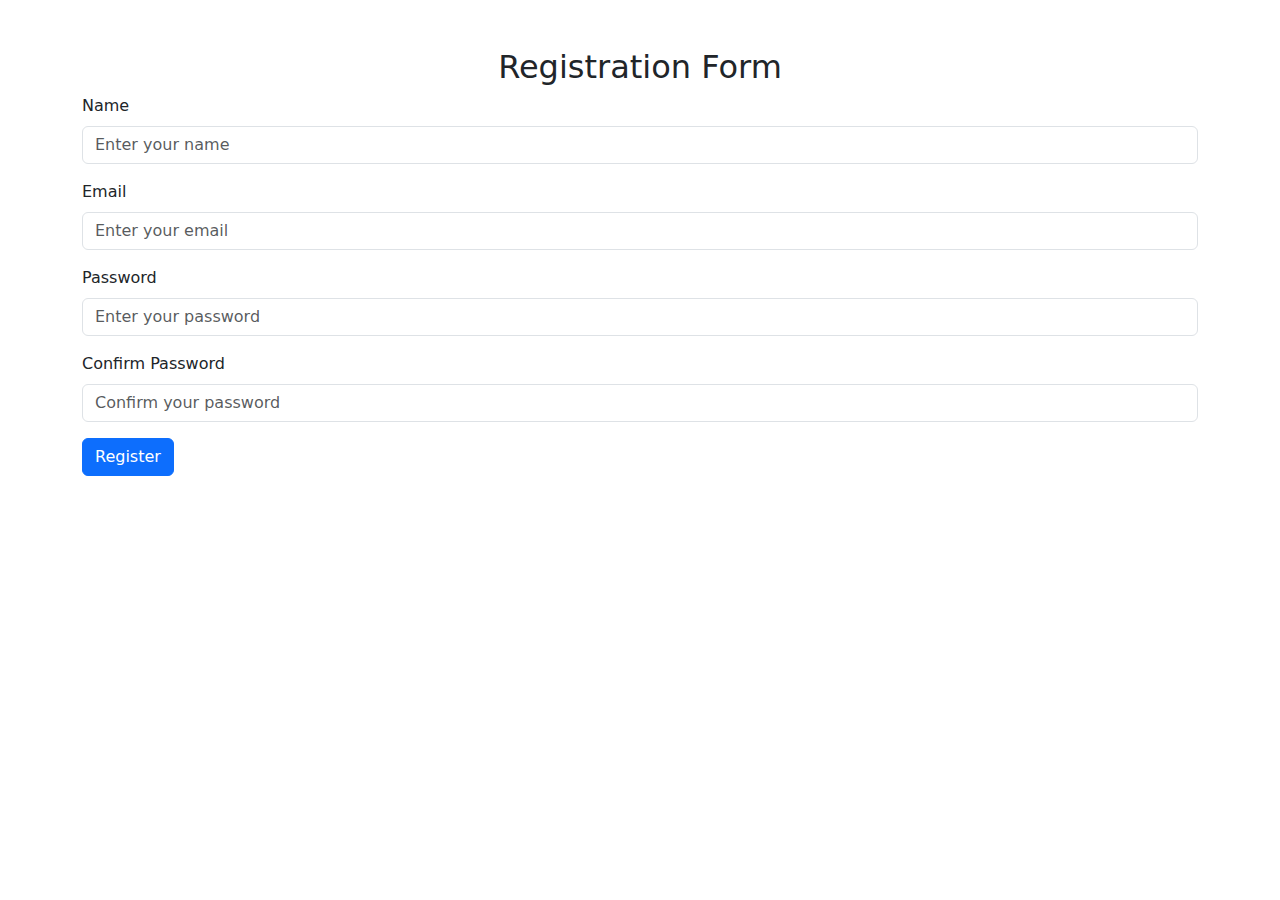
<file: Tasks/index.html>
<!DOCTYPE html>
<html lang="en">
<head>
    <meta charset="UTF-8">
    <meta name="viewport" content="width=device-width, initial-scale=1.0">
    <title>Registration Form</title>
    <link href="https://cdn.jsdelivr.net/npm/bootstrap@5.3.0/dist/css/bootstrap.min.css" rel="stylesheet">
    <script src="https://code.jquery.com/jquery-3.6.0.min.js"></script>
    <script src="https://cdn.jsdelivr.net/npm/bootstrap@5.3.0/dist/js/bootstrap.bundle.min.js"></script>
</head>
<body>
    <div class="container mt-5">
        <h2 class="text-center">Registration Form</h2>
        <form id="registrationForm">
            <div class="mb-3">
                <label for="name" class="form-label">Name</label>
                <input type="text" class="form-control" id="name" placeholder="Enter your name">
            </div>
            <div class="mb-3">
                <label for="email" class="form-label">Email</label>
                <input type="email" class="form-control" id="email" placeholder="Enter your email">
            </div>
            <div class="mb-3">
                <label for="password" class="form-label">Password</label>
                <input type="password" class="form-control" id="password" placeholder="Enter your password">
            </div>
            <div class="mb-3">
                <label for="confirmPassword" class="form-label">Confirm Password</label>
                <input type="password" class="form-control" id="confirmPassword" placeholder="Confirm your password">
            </div>
            <button type="submit" class="btn btn-primary">Register</button>
        </form>
    </div>

    <script>
        $(document).ready(function() {
            $("#registrationForm").submit(function(event) {
                event.preventDefault();
                
                let name = $("#name").val().trim();
                let email = $("#email").val().trim();
                let password = $("#password").val().trim();
                let confirmPassword = $("#confirmPassword").val().trim();
                
                if (name === "" || email === "" || password === "" || confirmPassword === "") {
                    alert("All fields are required.");
                    return;
                }
                
                if (password !== confirmPassword) {
                    alert("Passwords do not match.");
                    return;
                }
                
                alert("Registration successful!");
            });
        });
    </script>
</body>
</html>
</file>
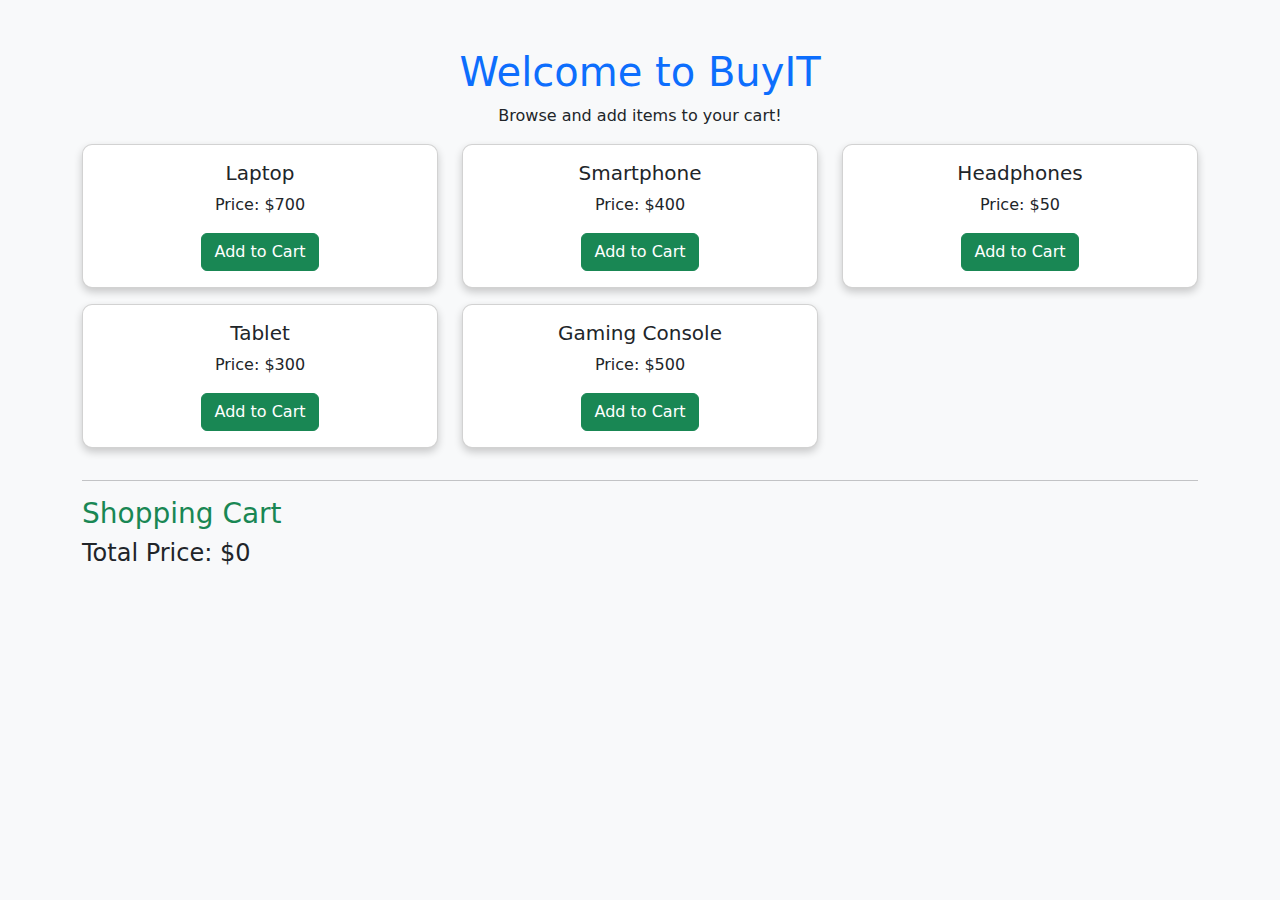
<file: Tasks/Shopping Cart/index.html>
<!DOCTYPE html>
<html lang="en">
<head>
    <meta charset="UTF-8">
    <meta name="viewport" content="width=device-width, initial-scale=1.0">
    <title>BuyIT - Shopping</title>
    <link href="https://cdn.jsdelivr.net/npm/bootstrap@5.3.0/dist/css/bootstrap.min.css" rel="stylesheet">
    <script src="https://code.jquery.com/jquery-3.6.0.min.js"></script>
    <link rel="stylesheet" href="style.css">
</head>
<body>
    <div class="container mt-5">
        <h1 class="text-center text-primary">Welcome to BuyIT</h1>
        <p class="text-center">Browse and add items to your cart!</p>

        <!-- Product List -->
        <div class="row" id="product-list"></div>

        <hr>

        <!-- Shopping Cart -->
        <h3 class="text-success">Shopping Cart</h3>
        <div id="cart-items" class="list-group"></div>
        <h4>Total Price: $<span id="total-price">0</span></h4>
    </div>

    <script src="script.js"></script>
</body>
</html>
</file>
<file: Tasks/Shopping Cart/style.css>
body {
    background-color: #f8f9fa;
}
.card {
    box-shadow: 0 4px 8px rgba(0,0,0,0.2);
    border-radius: 10px;
}
.list-group-item {
    cursor: pointer;
}
</file>
